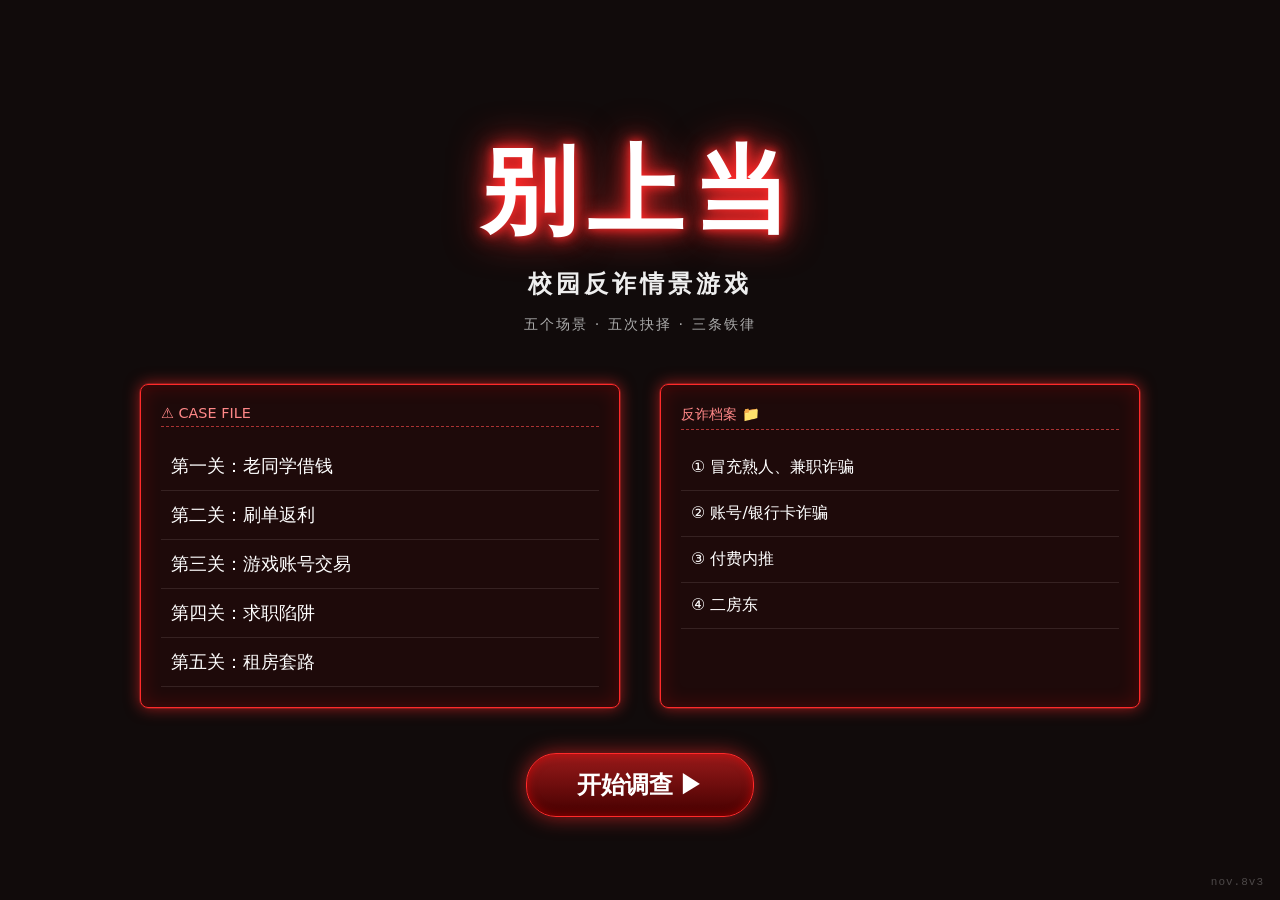
<file: index.html>
<!doctype html>
<html lang="zh-CN">
<head>
<meta charset="utf-8">
<meta name="viewport" content="width=device-width, initial-scale=1, maximum-scale=1, user-scalable=no, viewport-fit=cover">
<title>别上当 · 校园反诈情景游戏</title>
<link rel="stylesheet" href="css/style.css">
</head>
<body>
  <!-- 全局横屏提示遮罩层（还原初稿） -->
  <div id="rotate" class="show">
    <div>把手机横过来玩</div>
    <small>竖屏也能玩，但字会很小</small>
    <button type="button" onclick="this.parentNode.classList.remove('show')" style="margin-top:8px;padding:6px 14px">先竖着玩</button>
  </div>

  <!-- 标题页 DOM 结构 -->
  <div id="title-screen" class="screen active">
    <div class="bg-layer"></div>
    
    <div class="title-header">
      <h1 class="main-title">别上当</h1>
      <h2 class="sub-title">校园反诈情景游戏</h2>
      <p class="tagline">五个场景 · 五次抉择 · 三条铁律</p>
    </div>

    <div class="panels-container">
      <!-- 左侧：关卡列表 -->
      <div class="panel left-panel">
        <div class="panel-header"><span class="icon">⚠</span> CASE FILE</div>
        <ul id="level-list">
          <li data-level="0">第一关：老同学借钱</li>
          <li data-level="1">第二关：刷单返利</li>
          <li data-level="2">第三关：游戏账号交易</li>
          <li data-level="3">第四关：求职陷阱</li>
          <li data-level="4">第五关：租房套路</li>
        </ul>
      </div>

      <!-- 右侧：反诈档案 -->
      <div class="panel right-panel">
        <div class="panel-header">反诈档案 <span class="icon">📁</span></div>
        <ul class="archive-list">
          <li>① 冒充熟人、兼职诈骗</li>
          <li>② 账号/银行卡诈骗</li>
          <li>③ 付费内推</li>
          <li>④ 二房东</li>
        </ul>
      </div>
    </div>

    <button id="btn-start" class="start-btn">开始调查 <span>▶</span></button>
  </div>

  <!-- 游戏 Canvas 渲染区 -->
  <div id="game-screen" class="screen">
    <canvas id="game" width="640" height="360"></canvas>
  </div>

  <!-- 版本号 -->
  <div id="version-tag">nov.8v3</div>

  <!-- 按模块引入 JS -->
  <script src="js/data.js"></script>
  <script src="js/renderer.js"></script>
  <script src="js/ui.js"></script>
  <script src="js/game.js"></script>
</body>
</html>
</file>
<file: css/style.css>
:root {
  --neon-red: #ff2a2a;
  --neon-red-glow: rgba(255, 42, 42, 0.6);
  --bg-dark: #110b0b;
}

html, body { margin: 0; height: 100%; background: var(--bg-dark); overflow: hidden; font-family: system-ui, -apple-system, sans-serif; }

.screen { position: absolute; inset: 0; display: none; flex-direction: column; align-items: center; justify-content: center; }
.screen.active { display: flex; }

/* 背景层 */
.bg-layer {
  position: absolute; inset: 0; z-index: -1;
  /* background-image: url('你的图片链接.png'); */
  background: radial-gradient(circle at center, #2a0a0a 0%, #0a0505 100%);
  background-size: cover; background-position: center;
  opacity: 0.8;
}

/* 标题 */
.title-header { text-align: center; margin-top: 5vh; margin-bottom: 4vh; }
.main-title {
  font-size: 6rem; color: #fff; margin: 0; letter-spacing: 10px;
  text-shadow: 0 0 10px var(--neon-red), 0 0 20px var(--neon-red), 0 0 40px var(--neon-red);
  font-family: "STKaiti", "KaiTi", serif;
}
.sub-title { font-size: 1.5rem; color: #eee; margin: 10px 0; letter-spacing: 4px; }
.tagline { font-size: 0.9rem; color: #aaa; letter-spacing: 2px; }

/* 左右面板 */
.panels-container {
  display: flex; gap: 40px; width: 80%; max-width: 1000px; margin-bottom: 5vh;
}

.panel {
  flex: 1; background: rgba(40, 10, 10, 0.6); border: 1px solid var(--neon-red);
  border-radius: 8px; padding: 20px;
  box-shadow: 0 0 15px var(--neon-red-glow), inset 0 0 20px rgba(255, 0, 0, 0.2);
  backdrop-filter: blur(5px); position: relative;
}

.panel::before {
  content: ''; position: absolute; top: -2px; left: -2px; right: -2px; bottom: -2px;
  border: 1px solid rgba(255, 50, 50, 0.3); border-radius: 10px; pointer-events: none;
}

.panel-header { color: #ff8888; font-size: 0.9rem; margin-bottom: 15px; border-bottom: 1px dashed #aa3333; padding-bottom: 5px; }

/* 列表项 */
.panel ul { list-style: none; padding: 0; margin: 0; color: #fff; }
.panel li { padding: 12px 10px; font-size: 1.1rem; cursor: pointer; border-bottom: 1px solid rgba(255,255,255,0.1); transition: all 0.2s; }
.panel li:hover { background: rgba(255, 50, 50, 0.2); padding-left: 20px; color: #ffaaaa; }
.panel li.completed::after { content: '✓'; color: #0f0; float: right; }

.archive-list li { cursor: default; font-size: 1rem; }

/* 开始按钮 */
.start-btn {
  padding: 15px 50px; font-size: 1.5rem; color: #fff; font-weight: bold;
  background: linear-gradient(180deg, #991a1a, #440000);
  border: 1px solid var(--neon-red); border-radius: 30px;
  box-shadow: 0 0 20px var(--neon-red-glow), inset 0 0 10px rgba(255,0,0,0.5);
  cursor: pointer; transition: transform 0.1s, box-shadow 0.2s;
}
.start-btn:hover { transform: scale(1.05); box-shadow: 0 0 30px var(--neon-red); }
.start-btn:active { transform: scale(0.95); }

/* Canvas 容器 */
#game { display: block; image-rendering: pixelated; touch-action: none; user-select: none; max-width: 100%; max-height: 100%; object-fit: contain; }

/* =========================================
   横屏提示遮罩层 (完全还原初稿)
========================================= */
#rotate { 
  display: none; 
  position: fixed; 
  inset: 0; 
  z-index: 9999; 
  background: rgba(22,19,19,0.94); 
  color: #e89c74; 
  font-size: 16px; 
  text-align: center; 
  align-items: center; 
  justify-content: center; 
  flex-direction: column; 
  gap: 10px; 
  padding: 24px; 
}
#rotate small { 
  color: #968f87; 
  font-size: 13px; 
}
#rotate button { 
  background: transparent; 
  color: #e89c74; 
  border: 1px solid #555; 
  border-radius: 4px; 
  cursor: pointer; 
  transition: all 0.2s;
}
#rotate button:hover {
  color: #fff;
  border-color: #888;
}

/* 竖屏且屏幕较窄时才触发显示 */
@media (orientation: portrait) and (max-width: 700px) { 
  #rotate.show { 
    display: flex; 
  } 
}

/* =========================================
   版本号
========================================= */
#version-tag {
  position: fixed;
  bottom: 12px;
  right: 16px;
  z-index: 10000;
  color: rgba(255, 255, 255, 0.25);
  font-size: 11px;
  font-family: "Courier New", monospace;
  pointer-events: none;
  user-select: none;
  letter-spacing: 1px;
}
</file>
